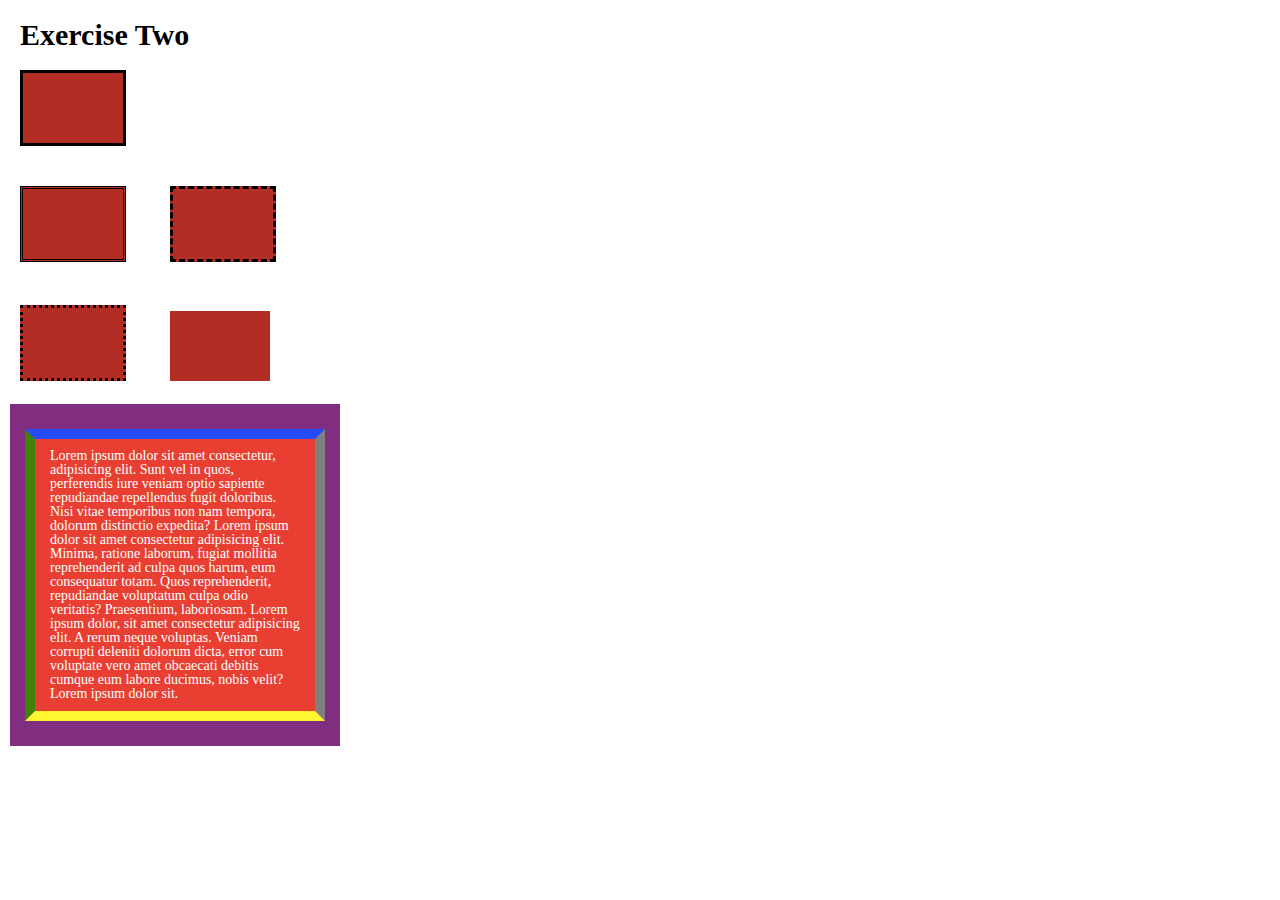
<file: block-BHaaaq/index.html>
<!---
### Create a page according to the layout shown below

![Box Model Exercise 2](https://raw.githubusercontent.com/suraj122/AC-STYLE-images/master/box-model/ex-2.png)

- Using CSS resets is necessary.
- Use semantic tags and keep the nesting and indentation proper.
--->
<!DOCTYPE html>
<html lang="en">
<head>
    <meta charset="UTF-8">
    <meta http-equiv="X-UA-Compatible" content="IE=edge">
    <meta name="viewport" content="width=, initial-scale=1.0">
    <title>Document</title>
    <link rel="stylesheet" href="style.css">
</head>
<body>
    <header><h1>Exercise Two</h1></header>
    <main>
        <!-- <div class=" box box1"></div>
       <div class="b1"> <div class="box box2"></div>
        <div class=" box box3"></div> </div>
       <div class="b2">
        <div class=" box box4"></div>
        <div class=" box box5"></div> </div> -->
        <div class="block-b box1 ">
            
        </div>

        <div >
          <div  class="inline-b box2 "></div>
          <div  class="inline-b box3 "></div>
        
        </div>

        <div>
          
            <div class="inline-b1 box4"></div>
            <div class="inline-b1 box5"></div>

        </div>


    
    
        <div class="box2nd">
            <div class="childbox">
            <p>
                Lorem ipsum dolor sit amet consectetur, adipisicing elit. Sunt vel in quos, perferendis iure veniam optio sapiente repudiandae repellendus fugit doloribus. Nisi vitae temporibus non nam tempora, dolorum distinctio expedita? Lorem ipsum dolor sit amet consectetur adipisicing elit. Minima, ratione laborum, fugiat mollitia reprehenderit ad culpa quos harum, eum consequatur totam. Quos reprehenderit, repudiandae voluptatum culpa odio veritatis? Praesentium, laboriosam. Lorem ipsum dolor, sit amet consectetur adipisicing elit. A rerum neque voluptas. Veniam corrupti deleniti dolorum dicta, error cum voluptate vero amet obcaecati debitis cumque eum labore ducimus, nobis velit? Lorem ipsum dolor sit.
            </p>
            </div>
        </div>
    </main>
</body>
</html>
</file>
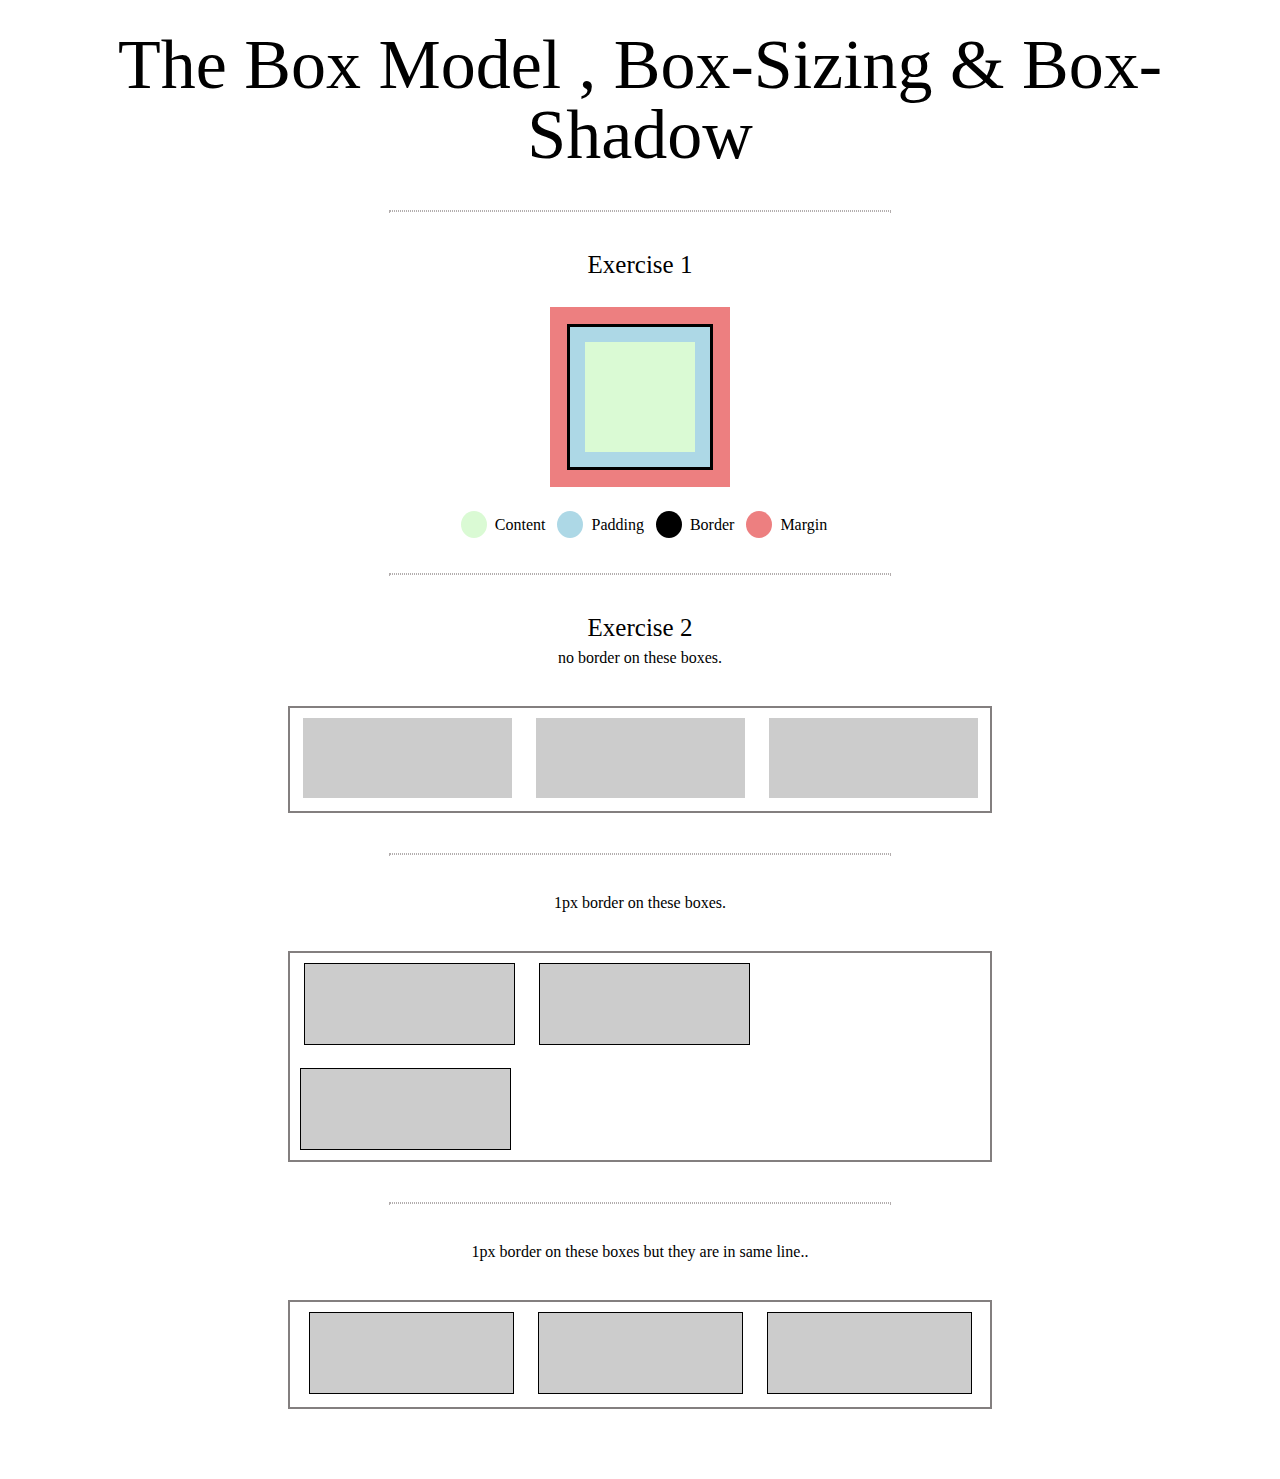
<file: block-BHaaau/index.html>
<!---
### Create a page according to the layout shown below

![Box Model Exercise 6](https://raw.githubusercontent.com/suraj122/AC-STYLE-images/master/box-model/ex-6.png)

#### Problems for exercise 2 in the layout

- Each parent container has width of 600px and border of 1px;
- Each children box has width 180px and height 100px as well as margin of 10px;
- Each child box which is having border has border-width 1px.
- Note in the first container the boxes do not have any border.

- Using CSS resets is necessary.
- Use semantic tags and keep the nesting and indentation proper.
--->

<!DOCTYPE html>
<html lang="en">
<head>
    <meta charset="UTF-8">
    <meta http-equiv="X-UA-Compatible" content="IE=edge">
    <meta name="viewport" content="width=device-width, initial-scale=1.0">
    <title>Assignment 3rd</title>
    <link rel="stylesheet" href="style.css">
</head>
<body class="container">
    <header>
     <h1> The Box Model , Box-Sizing & Box-Shadow</h1>
    </header>
    <hr>
    <section>
        <h2>Exercise 1</h2>
       <div class="box1"></div>
      <div class="center">
        <span class="circle one"></span>
        <span>Content</span>
        <span class="circle two"></span>
        <span>Padding</span>
        <span class="circle three"></span>
        <span>Border</span>
        <span class="circle four"></span><span>Margin</span>
      </div>
      <hr>
      <h2 class="noborder">Exercise 2</h2>
      <p>no border on these boxes.</p>
      <div class="parent">
        <div class="child" ></div>
        <div class="child" ></div>
        <div class="child" ></div>
      </div>
      <hr>
      <p class="para">1px border on these boxes.</p>
      <div class="parent">
        <div class="margin-right">
        <div class="child pxborder" ></div>
        <div class="child pxborder" ></div>
    </div>
        <div class="child pxborder inline" ></div>
      </div>
      <hr>
      <p class="para">1px border on these boxes but they are in same line.. </p>
      <div class="parent">
        <div class="child box-size" ></div>
        <div class="child box-size" ></div>
        <div class="child box-size" ></div>
      </div>

    </section>
    
</body>
</html>
</file>
<file: block-BHaaaq/style.css>
/* http://meyerweb.com/eric/tools/css/reset/ 
   v2.0 | 20110126
   License: none (public domain)
*/

html, body, div, span, applet, object, iframe,
h1, h2, h3, h4, h5, h6, p, blockquote, pre,
a, abbr, acronym, address, big, cite, code,
del, dfn, em, img, ins, kbd, q, s, samp,
small, strike, strong, sub, sup, tt, var,
b, u, i, center,
dl, dt, dd, ol, ul, li,
fieldset, form, label, legend,
table, caption, tbody, tfoot, thead, tr, th, td,
article, aside, canvas, details, embed, 
figure, figcaption, footer, header, hgroup, 
menu, nav, output, ruby, section, summary,
time, mark, audio, video {
	margin: 0;
	padding: 0;
	border: 0;
	font-size: 100%;
	font: inherit;
	vertical-align: baseline;
}
/* HTML5 display-role reset for older browsers */
article, aside, details, figcaption, figure, 
footer, header, hgroup, menu, nav, section {
	display: block;
}
body {
	line-height: 1;
}
ol, ul {
	list-style: none;
}
blockquote, q {
	quotes: none;
}
blockquote:before, blockquote:after,
q:before, q:after {
	content: '';
	content: none;
}
table {
	border-collapse: collapse;
	border-spacing: 0;
}
.block-b{
display: block;
background-color: #B22E25;
height: 70px;
width: 100px;
margin: 20px;
}
h1{
    font-size: 30px;
    font-weight: 600;
    margin-left: 20px;
    margin-top: 20px;
}


.inline-b{
    display: inline-block;
    background-color: #B22E25;
    height: 70px;
    width: 100px;
    margin: 20px;
}
.inline-b1{
    display: inline-block;
    background-color: #B22E25;
    height: 70px;
    width: 100px;
    margin: 20px;
}
.box1{
    border: 3px solid black;
}
.box2{
    border: 3px double black;
}
.box3{
    border: 3px dashed black;
}
.box4{
    border: 3px dotted black;
}
.box5{
    border: 3px none black;

}
.box2nd{
    /* height: 330px; */
    width: 300px;
    background-color: #812E80;
    padding: 25px 15px ;
    margin-left: 10px;

}
.childbox{
background-color: #E93F33;
border-top:10px solid #244AFB;
border-right:10px solid #808080 ;
border-bottom: 10px solid #FDF731;
border-left: 10px solid #418107;
padding: 10px 15px;
}
p{
    font-size: 14px;
    color:white;
}
</file>
<file: block-BHaaau/style.css>
/* http://meyerweb.com/eric/tools/css/reset/ 
   v2.0 | 20110126
   License: none (public domain)
*/

html, body, div, span, applet, object, iframe,
h1, h2, h3, h4, h5, h6, p, blockquote, pre,
a, abbr, acronym, address, big, cite, code,
del, dfn, em, img, ins, kbd, q, s, samp,
small, strike, strong, sub, sup, tt, var,
b, u, i, center,
dl, dt, dd, ol, ul, li,
fieldset, form, label, legend,
table, caption, tbody, tfoot, thead, tr, th, td,
article, aside, canvas, details, embed, 
figure, figcaption, footer, header, hgroup, 
menu, nav, output, ruby, section, summary,
time, mark, audio, video {
	margin: 0;
	padding: 0;
	border: 0;
	font-size: 100%;
	font: inherit;
	vertical-align: baseline;
}
/* HTML5 display-role reset for older browsers */
article, aside, details, figcaption, figure, 
footer, header, hgroup, menu, nav, section {
	display: block;
}
body {
	line-height: 1;
}
ol, ul {
	list-style: none;
}
blockquote, q {
	quotes: none;
}
blockquote:before, blockquote:after,
q:before, q:after {
	content: '';
	content: none;
}
table {
	border-collapse: collapse;
	border-spacing: 0;
}
h1{
    font-size: 70px;
    text-align: center;
    
   
}
.container{
    width: 100%;
    max-width: 1100px;
    margin: 0 auto;
    padding: 30px 0;
    text-align: center;
}
hr{
    width: 500px;
    border-style: dotted;
    color: rgb(179, 174, 174);
    margin: 40px auto;
}
h2{
    text-align: center;
    font-size: 25px;
}
.box1{
    background-color: #DAFAD4;
    height: 110px;
    width: 110px;
    margin: 50px auto ;
    border: 15px solid #ADD8E6 ;
    outline: 3px solid black;
    box-shadow: 0px 0px 0px 20px #ED7F80;
}
.circle{
   
    border-radius: 50%;
   padding: 5px 13px;
   margin: 8px;
   
}
.one{
    background-color: #DAFAD4;
}
.two{
    background-color: #ADD8E6;
}
.three{
    background-color: black;
}
.four{
    background-color: #ED7F80;
}
.center{
    text-align: center;
    
}
.noborder{
    margin-bottom: 10px;
}
.parent{
    border: 2px solid rgb(131, 127, 127);
 width: 700px;
 margin: 40px auto;
 /* display: inline; */
}
.child{
    width: 209px;
    height: 80px;
    display: inline-block;
    margin: 10px;
 
    background-color: #CCCCCC;
}
.para
{
    margin-top: 40px;
    margin-bottom: 40px;
}
.inline{
    display: block;
}

.margin-right{
    margin-right: 227px;
}
.pxborder{
    border: 1px solid;
   
}
.box-size{
    width: 203px;
    height: 80px;
    border: 1px solid black;
}
</file>
